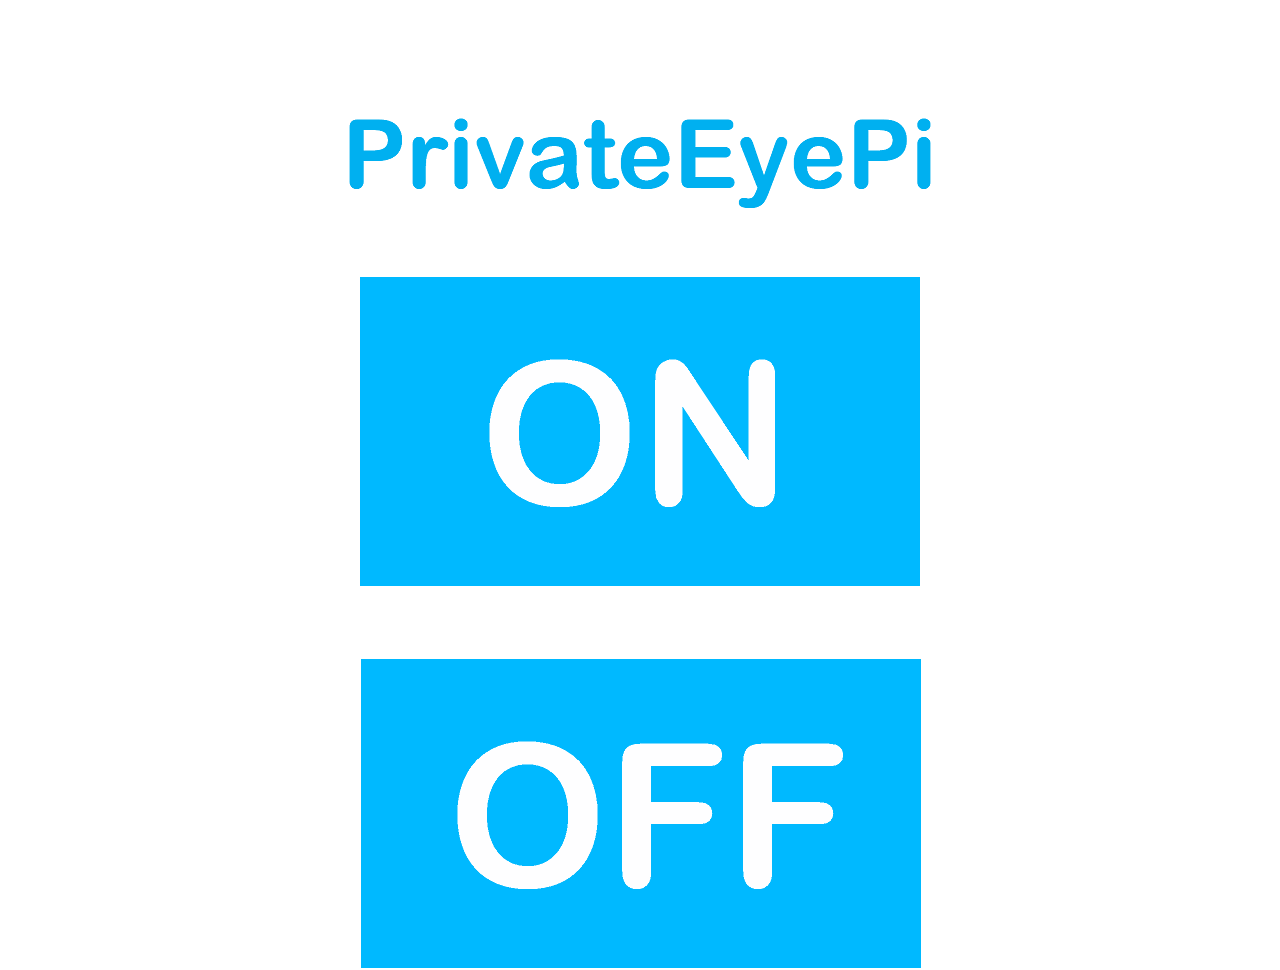
<file: voorbeeld/index.html>
<!DOCTYPE HTML PUBLIC "-//W3C//DTD HTML 4.01 Transitional//EN">
<html> 

<head> 
<meta http-equiv="Content-Type" content="text/html; charset=iso-8859-1">
<title>index</title>
<meta http-equiv="imagetoolbar" content="false">
<link rel="stylesheet" type="text/css" href="./css/index-maina.css" >
</head> 

<body>

<div id="centered">
<div id="Oobj10">
<img id="Gtitle27" src="./geometry/obj10title27pg1p12.png" alt=""></div>

<div id="OonButton">
<div id="Obuttonframe1">
<img id="Ggeo1" src="./geometry/buttonframe1geo1shd1pg1p12.png" alt=""></div>

<div id="Oobj6">
<img id="Gtitle11" src="./geometry/obj6title11pg1p12.png" alt=""></div>

</div>

<div id="OoffButton">
<div id="Obuttonframe2">
<img id="Ggeo11" src="./geometry/buttonframe2geo11shd3pg1p12.png" alt=""></div>

<div id="Oobj8">
<img id="Gtitle13" src="./geometry/obj8title13pg1p12.png" alt=""></div>

</div>


</div>
</body> 
<script type="text/javascript">
var IPAddress="192.168.0.21";
var start;
var end;

//  Get current page url using JavaScript
var currentPageUrl = "";
if (typeof this.href === "undefined") {
    currentPageUrl = document.location.toString().toLowerCase();
}
else {
    currentPageUrl = this.href.toString().toLowerCase();
}

start=currentPageUrl.search("http://")+7;
end=currentPageUrl.search(":80");
IPAddress=currentPageUrl.substring(start,end);

document.getElementById("OonButton").onclick = function () {
    location.href = "http://"+IPAddress+":8080?cmd=ON";
};

document.getElementById("OoffButton").onclick = function () {
    location.href = "http://"+IPAddress+":8080?cmd=OFF";
};

</script>

</html>
</file>
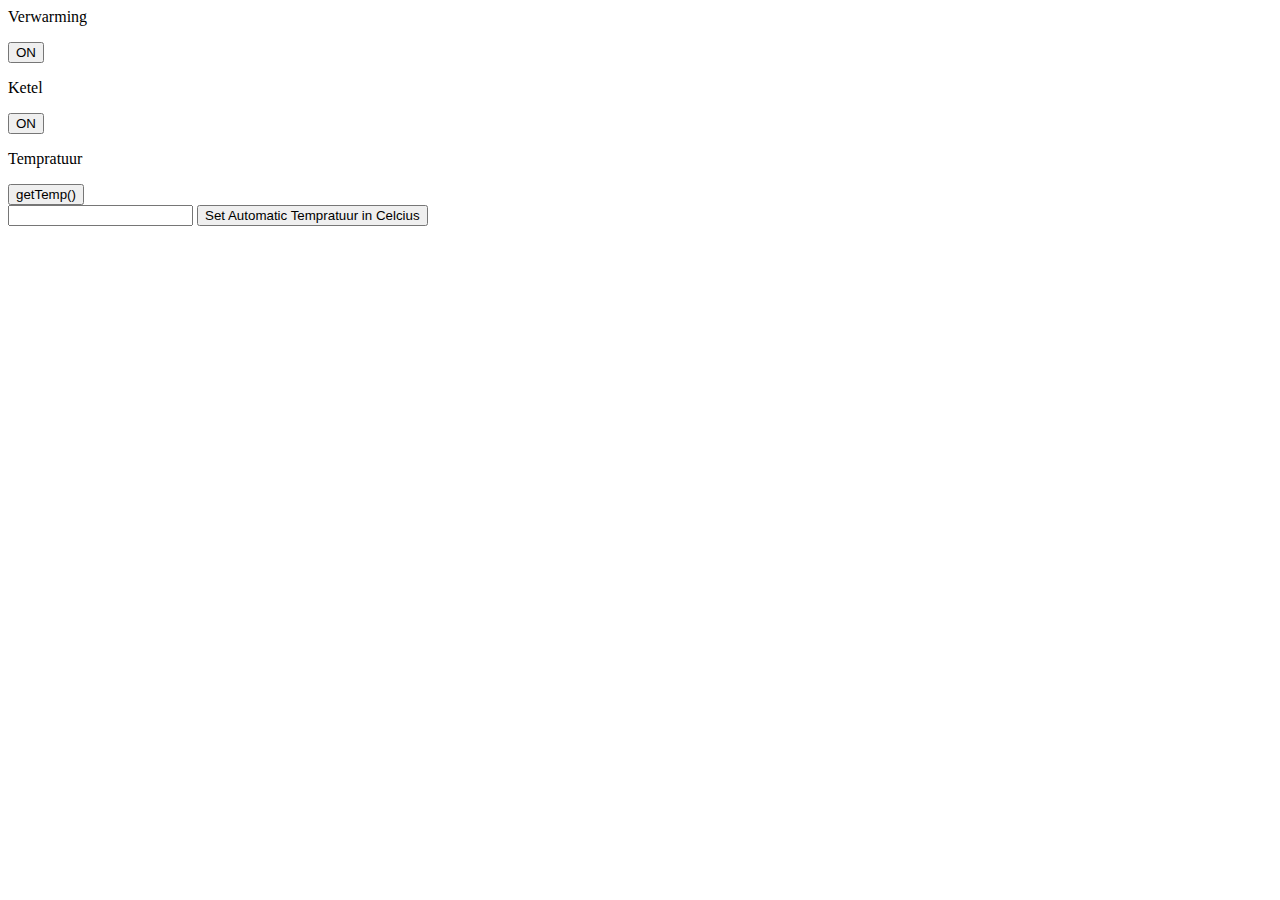
<file: voorbeeld/test.html>
<!DOCTYPE HTML PUBLIC "-//W3C//DTD HTML 4.01 Transitional//EN">
<html> 

<head> 

</head> 

<body>


<div id="VERWARMING">
				<p>Verwarming</p>
                <input type="button" onclick="setVerwarming()"  id="verwarming" value=ON></input>
</div>

<div id="KETEL">
                <p>Ketel</p>
                <input type="button" onclick="setKetel()" id="ketel" value=ON></input>

</div>
<div id="GetTemp">
                <p>Tempratuur</p>
                <input type="button"  onclick="getTemp()" id="getTempratuur" value="getTemp()"></input>

</div>
 <form id="autoTempForm"> 
                <input type="text" id="autoTempField"></input>
                <input type="button" onClick="setAutoTemp()" id="setTemp" value="Set Automatic Tempratuur in Celcius"></input>
            </form>

</div>
</body> 
<script type="text/javascript">
var IPAddress="192.168.0.21";
var start;
var end;
var ketelstatus = "ON";
var verwarmingstatus = "ON";
var tempratuur;
//  Get current page url using JavaScript
var currentPageUrl = "";
var myVar = setInterval(myTimer, 1000);
if (typeof this.href === 'undefined') {
    currentPageUrl = document.location.toString().toLowerCase();
}
else {
    currentPageUrl = this.href.toString().toLowerCase();
}

start=currentPageUrl.search("http://")+7;
end=currentPageUrl.search(":80");
IPAddress=currentPageUrl.substring(start,end);
function updateValues()
{
	var buttonKetel = document.getElementById("ketel");
	var buttonVerwarming = document.getElementById("verwarming");
	var buttonTempratuur = document.getElementById("tempratuur");
	buttonKetel.value = ketelstatus;
	buttonVerwarming.value = verwarmingstatus;
	buttonTempratuur = "Tempratuur: "+tempratuur+"°C"
}
function setKetel() {
	var button = document.getElementById("ketel");
	if(ketelstatus == "ON")
	{
		ketelstatus = "OFF";
		location.href = "http://"+IPAddress+":8080?cmd=Ketelswitch";
	}
	else if(ketelstatus == "OFF")
	{
		ketelstatus = "ON";
		location.href = "http://"+IPAddress+":8080?cmd=KetelUit";
	}
	 button.value = ketelstatus;
    
};

function setVerwarming() {
	if(verwarmingstatus == "ON")
	{
		verwarmingstatus = "OFF"
		location.href = "http://"+IPAddress+":8080?cmd=VerwarmingAan";

	}
	else if(ketelstatus == "OFF")
	{
		verwarmingstatus = "ON"
			location.href = "http://"+IPAddress+":8080?cmd=VerwarmingUit";
	}
	 var button = document.getElementById("verwarming");
    button.value = verwarmingstatus;
};
function getTemp() {
	var button = document.getElementById("tempratuur");
	location.href = "http://"+IPAddress+":8080?cmd=Tempratuur";
};
function setAutoTemp(){
	location.href = "http://"+IPAddress+":8080?cmd="+tempField.text;
}

function myTimer() {
    var id = currentPageUrl.url.substring(currentPageUrl.search("ans=")+4,currentPageUrl.url.length);
	if(id.url.substring(0,0) == "I")
	{
		ketelstatus = "ON";
	}
	else
	{
		ketelstatus = "OFF";
	}
	if(id.url.substring(1,1) == "I")
	{
		verwarmingstatus = "ON";
	}
	else
	{
		verwarmingstatus = "0FF";
	}
	tempratuur = id.url.substring(2,id.url.length);
	updateValues();
}

</script>

</html>
</file>
<file: voorbeeld/css/index-maina.css>
a:link {color: #0000ff;}
a:visited {color: #800080;}
a:active {color: #ff0000;}

body {
  margin: 0;
  height: 100%;
  width: 100%;
  text-align: center;
  background-color: #ffffff;
}
img {
  border-width: 0;
  vertical-align: top;
}
.dfltc {
  font-family: 'Times New Roman';
  font-size: 12px;
  font-weight: normal;
  font-style: normal;
  text-decoration: none;
  text-align: left;
  color: #000000;
}

#centered {
  position: relative;
  width: 596px;
  height: 100%;
  margin: 0px auto 0 auto;
  text-align: left;
  padding-left: 1px;
  cursor: default;
}
#Oobj10 {
  position: absolute;
  font-size: 10px;
  z-index: 6;
  text-align: left;
  left: 0.00em;
  top: 9.60em;
  width: 59.60em;
  height: 11.30em;
}
img#Gtitle27 {
  width: 100%;
  height: 100%;
}
#OonButton {
  position: absolute;
  font-size: 10px;
  z-index: 7;
  left: 1.60em;
  top: 27.50em;
  width: 56.40em;
  height: 31.30em;
}
#Obuttonframe1 {
  position: absolute;
  font-size: 10px;
  z-index: 7;
  left: 0.20em;
  top: 0.20em;
  width: 56.00em;
  height: 30.90em;
}
img#Ggeo1 {
  width: 100%;
  height: 100%;
}
#Oobj6 {
  position: absolute;
  font-size: 10px;
  z-index: 7;
  text-align: left;
  left: 12.20em;
  top: 3.90em;
  width: 31.20em;
  height: 23.30em;
}
img#Gtitle11 {
  width: 100%;
  height: 100%;
}
#OoffButton {
  position: absolute;
  font-size: 10px;
  z-index: 8;
  left: 1.70em;
  top: 65.70em;
  width: 56.40em;
  height: 31.30em;
}
#Obuttonframe2 {
  position: absolute;
  font-size: 10px;
  z-index: 8;
  left: 0.20em;
  top: 0.20em;
  width: 56.00em;
  height: 30.90em;
}
img#Ggeo11 {
  width: 100%;
  height: 100%;
}
#Oobj8 {
  position: absolute;
  font-size: 10px;
  z-index: 8;
  text-align: left;
  left: 8.90em;
  top: 3.90em;
  width: 40.20em;
  height: 23.30em;
}
img#Gtitle13 {
  width: 100%;
  height: 100%;
}
</file>
